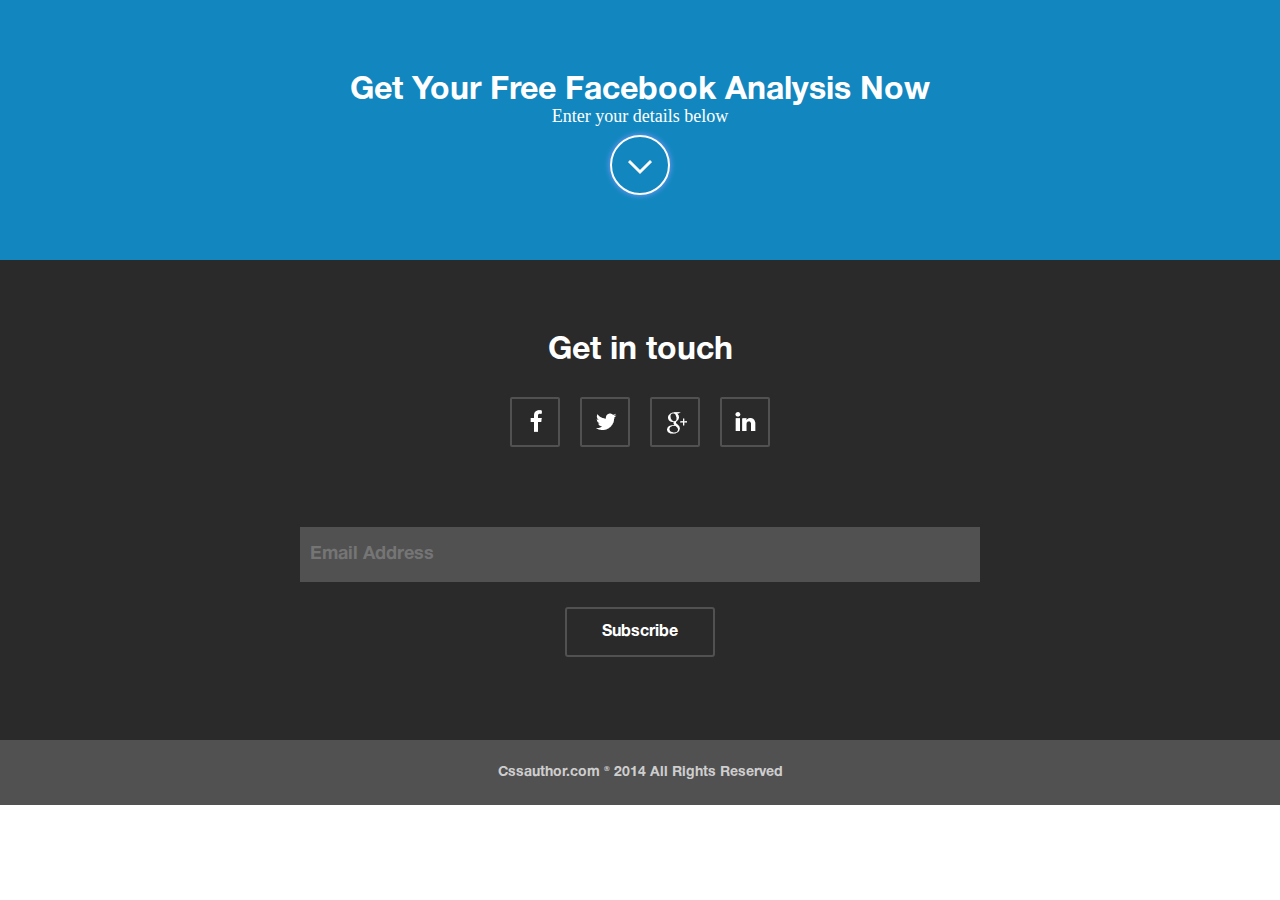
<file: index.html>
<!doctype html>
<html lang="en">
<head>
    <meta charset="UTF-8">
    <link rel="stylesheet" href="main.css">
    <script src="//ajax.googleapis.com/ajax/libs/jquery/3.1.0/jquery.min.js"></script>
    <meta name="viewport" content="width=device-width, initial-scale=1.0">
    <link href="https://fonts.googleapis.com/css?family=Roboto+Condensed:300,300i,400,400i,700,700i" rel="stylesheet">
    <title>Document</title>

    <script>
        $(function(){
            $('.enter').click(function(){
                $(".send-info").fadeIn(500);
                $(".analysis").css({
                    "height": "850px",

                });
            });

            $(".exit").click(function () {
                return false;

            });
            $(".exit").click(function () {
                $(".send-info").fadeOut(500);
                setTimeout(function () {
                    $(".analysis").css({
                        "height": "260px",
                        "padding": "75px 15px"
                    });
                }, 600)
            });
        });
    </script>

</head>
<body>
    <div class="analysis">
        <h2 class="get-free">Get Your Free Facebook Analysis Now</h2>
        <p class="details">Enter your details below</p>
        <button class="enter"></button>
        <div class="send-info">
            <form action="">
                <p class="explain">Sit down with our experts to receive a free customized marketing plan for your business
                + Learn How To Use Google and Facebook to get 5000% ROI or more</p>
                <input type="text" placeholder="Your Name">
                <input type="tel" placeholder="Contact Number">
                <input type="text" placeholder="Company Name">
                <button type="submit" class="sub">submit now</button>

            </form>
            <button class="exit"></button>
        </div>
    </div>
    <div class="subscribe">
        <h2 class="get-in-touch">Get in touch</h2>
        <div class="Our-links">
            <a class="links-to-us" href="#"></a>
            <a class="links-to-us" href="#"></a>
            <a class="links-to-us" href="#"></a>
            <a class="links-to-us" href="#"></a>
        </div>
        <form action="">
            <input type="email" class="search-line" placeholder="Email Address">
            <button type="submit" class="button-subscribe">Subscribe</button>
        </form>
    </div>
    <footer class="all-rigth"><p class="rights-reserved">Cssauthor.com &#174 2014 All Rights Reserved</p></footer>
</body>
</html>
</file>
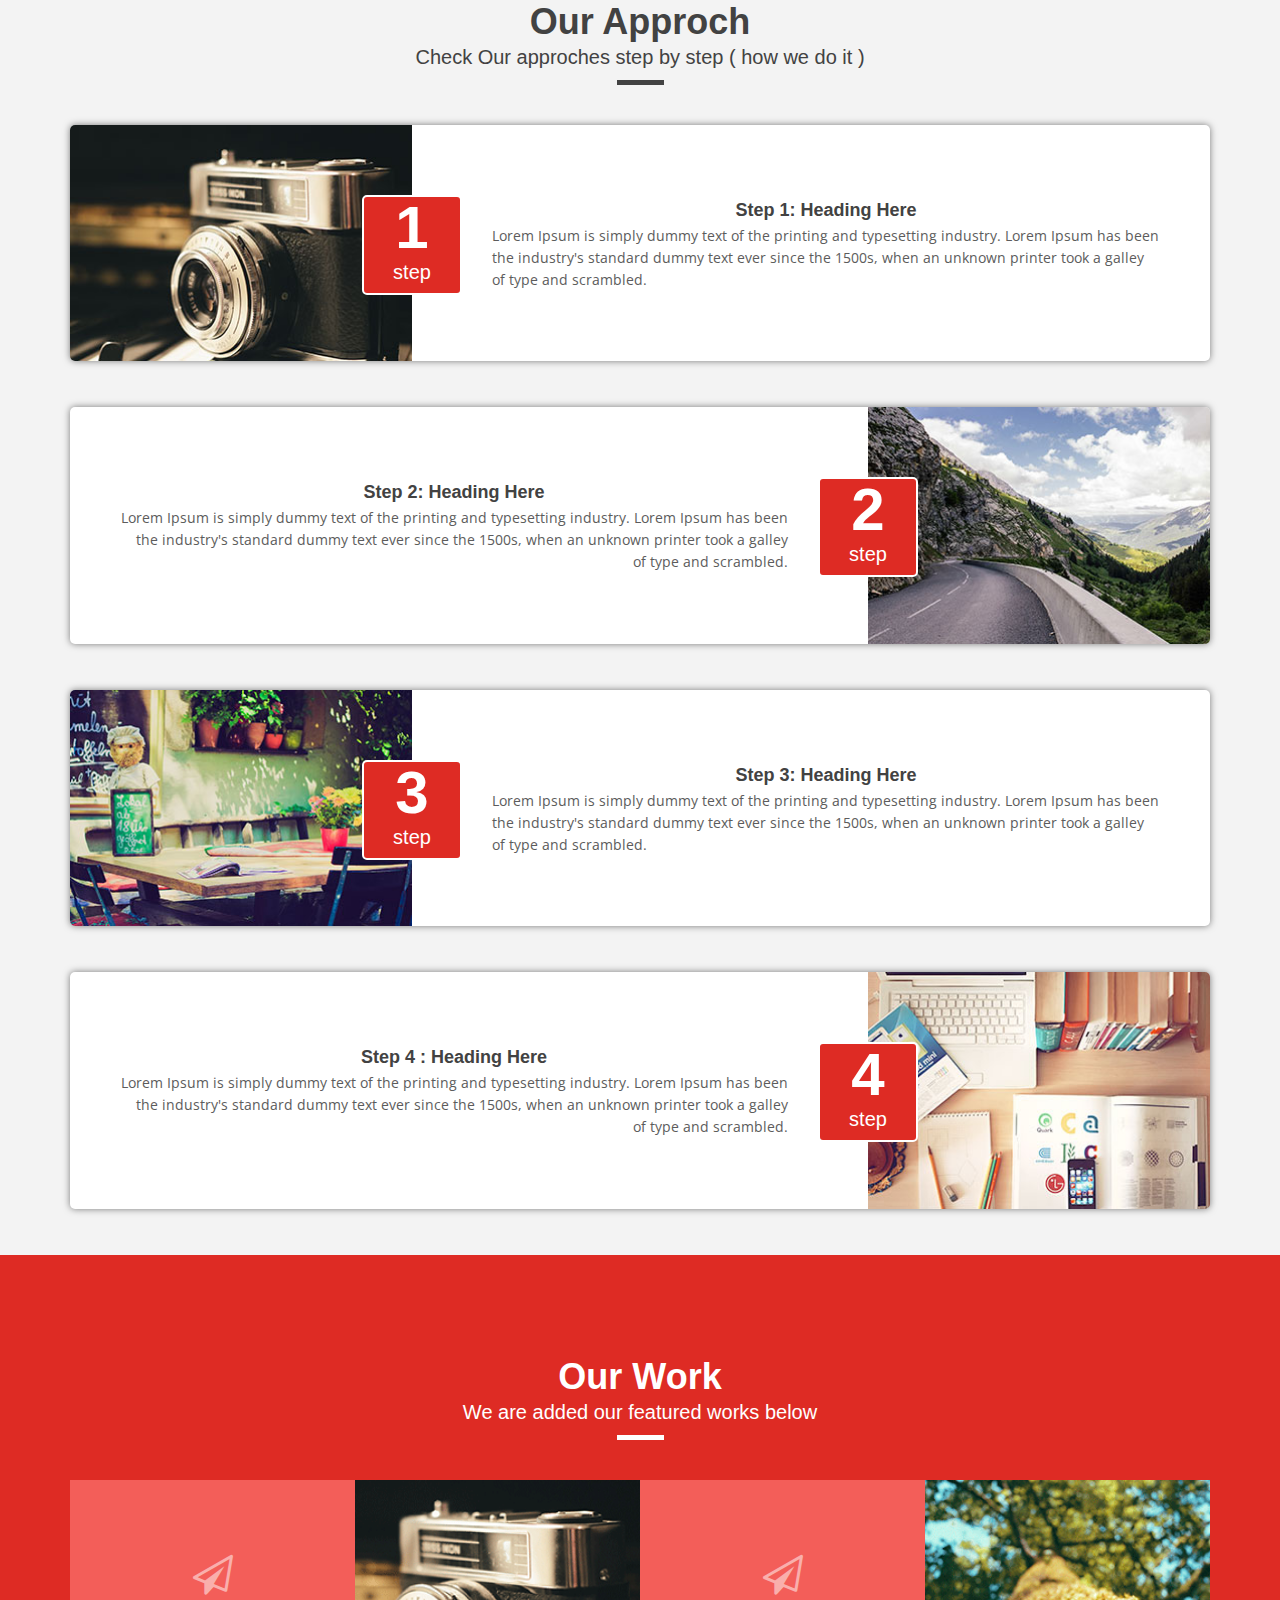
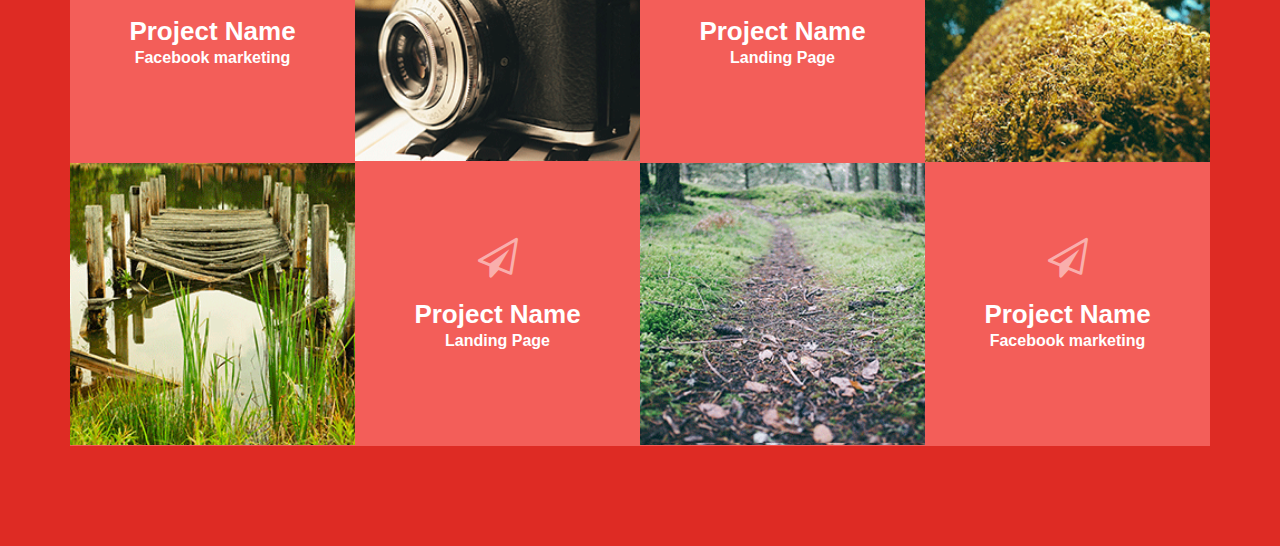
<file: kolinko01/index.html>
<!doctype html>
<html>
	<head>
		<meta charset="utf-8">
		<title>Document</title>
		<meta name="viewport" content="width=device-width initial-scale=1.0">
		<link rel="stylesheet" type="text/css" href="css/normalize.css">
		<link rel="stylesheet" type="text/css" href="css/style.css">
		<link href='http://fonts.googleapis.com/css?family=Open+Sans:300italic,400italic,600italic,700italic,400,300,600,700' rel='stylesheet' type='text/css'>
		<link rel="stylesheet" href="https://maxcdn.bootstrapcdn.com/font-awesome/4.6.1/css/font-awesome.min.css">
	</head>

<body>
<!--                         A P P R O C H                       -->
    <div class="approch">
    	<div class="container">
        	<div class="row">
			
            	<div class="col-lg-12">
                	<h2>Our Approch</h2>
					<h3>Check Our approches step by step ( how we do it )</h3>
					<img class="line" src="img/black_line.png" alt="black_line">
                </div>
            </div>
			
				<div class="row">
					<div class="col-lg-12">
						
						<div class="steps clearfix">
							<div class="left-side-odd">
								<img src="img/step_1.jpg" alt="step_one"/>
							</div>
							<div class="right-side-odd">
								<div class="square-odd">
									<h1>1</h1>
									<br>step
								</div>
							<h3>Step 1: Heading Here</h3>
							<p>Lorem Ipsum is simply dummy text of the printing and typesetting industry. 
							Lorem Ipsum has been the industry's standard dummy text ever since the 1500s, 
							when an unknown printer took a galley of type and scrambled.</p>
							</div>
						</div>
                
						<div class="steps clearfix">
							<div class="left-side-parity">
								<div class="square-parity">
									<h1>2</h1>
									<br>step
								</div>
							<h3>Step 2: Heading Here</h3>
							<p>Lorem Ipsum is simply dummy text of the printing and typesetting industry. 
							Lorem Ipsum has been the industry's standard dummy text ever since the 1500s, 
							when an unknown printer took a galley of type and scrambled.</p>
							</div>
							<div class="right-side-parity">
								<img src="img/step_2.jpg" alt="step_two"/>
							</div>
						</div>
                
						<div class="steps clearfix">
							<div class="left-side-odd">
								<img src="img/step_3.jpg" alt="step_three"/>
							</div>
							<div class="right-side-odd">
								<div class="square-odd">
									<h1>3</h1>
									<br>step
								</div>
							<h3>Step 3: Heading Here</h3>
							<p>Lorem Ipsum is simply dummy text of the printing and typesetting industry. 
							Lorem Ipsum has been the industry's standard dummy text ever since the 1500s, 
							when an unknown printer took a galley of type and scrambled.</p>
							</div>
						</div>
                	
						<div class="steps clearfix">
							<div class="left-side-parity">
								<div class="square-parity">
									<h1>4</h1>
									<br>step
								</div>
							<h3>Step 4 : Heading Here</h3>
							<p>Lorem Ipsum is simply dummy text of the printing and typesetting industry. 
							Lorem Ipsum has been the industry's standard dummy text ever since the 1500s, 
							when an unknown printer took a galley of type and scrambled.</p>
							</div>
							<div class="right-side-parity">
								<img src="img/step_4.jpg" alt="step_four"/>
							</div>
						</div>
                
                </div>
            </div>
        </div>
    </div>
    
<!--                             W O R K                           -->
    <div class="work">
    	<div class="container">
    		<div class="row">
			
        		<div class="col-lg-12">
                	<h2 class="second-title">Our Work</h2>
					<h3 class="second-title">We are added our featured works below</h3>
					<img class="line" src="img/white_line.png" alt="white_line">
                </div>
            </div>
			
            <div class="row">
        		<div class="col-lg-12">
                	
					<div class="mesh">
                    	<i class="fa fa-paper-plane-o" aria-hidden="true"></i>
                        <h3>Project Name</h3>
						<h5>Facebook marketing</h5>
                    </div>
					
                    <div class="mesh">
                    	<img src="img/photo.png" alt="photo"/>
                    </div>
					
                    <div class="mesh">
                    	<i class="fa fa-paper-plane-o" aria-hidden="true"></i>
                        <h3>Project Name</h3>
						<h5>Landing Page</h5>
                    </div>
					
                    <div class="mesh">
                    	<img src="img/moss.png" alt="moss"/>
                    </div>
					
                    <div class="mesh">
                    	<img src="img/pond.png" alt="pond"/>
                    </div>
					
                    <div class="mesh">
                    	<i class="fa fa-paper-plane-o" aria-hidden="true"></i>
                        <h3>Project Name</h3>
						<h5>Landing Page</h5>
                    </div>
					
                    <div class="mesh">
                    	<img src="img/trail.png" alt="trail"/>
                    </div>
					
                    <div class="mesh">
                    	<i class="fa fa-paper-plane-o" aria-hidden="true"></i>
                        <h3>Project Name</h3>
						<h5>Facebook marketing</h5>
                    </div>
					
                </div>
            </div>
        </div>
    </div>
</body>
</html>
</file>
<file: main.css>
html, body, div, span, applet, object, iframe,
h1, h2, h3, h4, h5, h6, p, blockquote, pre,
a, abbr, acronym, address, big, cite, code,
del, dfn, em, img, ins, kbd, q, s, samp,
small, strike, strong, sub, sup, tt, var,
b, u, i, center,
dl, dt, dd, ol, ul, li,
fieldset, form, label, legend,
table, caption, tbody, tfoot, thead, tr, th, td,
article, aside, canvas, details, embed,
figure, figcaption, footer, header, hgroup,
menu, nav, output, ruby, section, summary,
time, mark, audio, video, button {
  margin: 0;
  padding: 0;
  border: 0;
  font-size: 100%;
  font: inherit;
  vertical-align: baseline;
  box-sizing: border-box; }

/* HTML5 display-role reset for older browsers */
article, aside, details, figcaption, figure,
footer, header, hgroup, menu, nav, section {
  display: block; }

body {
  line-height: 1; }

ol, ul {
  list-style: none; }

blockquote, q {
  quotes: none; }

blockquote:before, blockquote:after,
q:before, q:after {
  content: '';
  content: none; }

table {
  border-collapse: collapse;
  border-spacing: 0; }

@font-face {
  font-family: 'Helvetica';
  src: url(../fonts/helveticaneuecyr-bold.otf); }
@font-face {
  font-family: 'HelveticaNeue, light';
  src: url(../fonts/HelveticaNeue-Light.ttf); }
h2.get-free, h2.get-in-touch {
  color: white;
  font-size: 32px;
  font-family: Helvetica;
  word-wrap: break-word;
  font-weight: bold; }

p.details {
  color: white;
  font-size: 18px;
  font-family: "Helvetica, light"; }

p.explain {
  font-family: Helvetica;
  font-size: 14px;
  line-height: 17px;
  color: grey;
  margin-bottom: 35px; }

footer p {
  color: #cecece;
  font-size: 14px;
  font-family: Helvetica;
  line-height: 65px; }

.analysis {
  width: 100%;
  height: 260px;
  background-color: #1287bf;
  text-align: center;
  padding: 75px 0; }

.enter {
  width: 60px;
  height: 60px;
  margin: 10px 0;
  border: 2px solid white;
  border-radius: 50%;
  background-color: transparent;
  background-image: url("images/arrow-down.png");
  background-repeat: no-repeat;
  background-position: 16px 23px;
  cursor: pointer;
  outline: none;
  box-shadow: 0 0 5px 1px cornflowerblue; }
  .enter:hover {
    box-shadow: 0 0 10px 7px cornflowerblue; }

.send-info {
  width: 680px;
  height: 450px;
  padding: 60px;
  margin: 45px auto;
  background: #fff;
  display: none;
  position: relative; }
  .send-info:before {
    position: absolute;
    content: "";
    top: -59px;
    left: calc(50% - 30px);
    border: 30px solid transparent;
    border-bottom: 30px solid white; }
  .send-info input {
    width: 75%;
    height: 50px;
    font-size: 18px;
    line-height: 50px;
    color: #1287bf;
    font-family: Helvetica;
    padding-left: 10px;
    box-sizing: border-box;
    margin: 5px 0;
    border-radius: 3px;
    border: 2px solid gainsboro; }
    .send-info input:hover {
      box-shadow: 0 0 3px 1px #1287bf; }
  .send-info .sub {
    box-sizing: border-box;
    width: 150px;
    height: 45px;
    font-family: Helvetica;
    background-color: #de2b24;
    border-radius: 3px;
    border: none;
    outline: none;
    display: block;
    margin: 35px auto auto auto;
    color: white;
    font-weight: bold;
    text-transform: uppercase;
    cursor: pointer; }
    .send-info .sub:hover {
      background-color: transparent;
      border: 3px solid #de2b24;
      color: #de2b24; }
  .send-info .exit {
    position: absolute;
    width: 45px;
    height: 45px;
    top: -22.5px;
    right: -22.5px;
    border: 2px solid white;
    background-color: #de2b24;
    border-radius: 50%;
    background-image: url("images/X.png");
    cursor: pointer;
    outline: none;
    background-repeat: no-repeat;
    background-position: 13px 12px; }

.subscribe {
  width: 100%;
  height: 480px;
  background-color: #2a2a2a;
  text-align: center;
  padding: 75px 0; }
  .subscribe .Our-links {
    display: flex;
    justify-content: center;
    width: 100%;
    height: 50px;
    margin: 30px auto 80px auto; }
    .subscribe .Our-links .links-to-us {
      height: 50px;
      width: 50px;
      border: 2px solid #515151;
      border-radius: 2px;
      margin: 0 10px;
      background-image: url("images/sprite-links.png");
      background-repeat: no-repeat; }
      .subscribe .Our-links .links-to-us:nth-child(1) {
        background-position: 18px 10px; }
      .subscribe .Our-links .links-to-us:nth-child(2) {
        background-position: -48px 10px; }
      .subscribe .Our-links .links-to-us:nth-child(3) {
        background-position: -116px 13px; }
      .subscribe .Our-links .links-to-us:nth-child(4) {
        background-position: -187px 11px; }
      .subscribe .Our-links .links-to-us:hover {
        border: 2px solid #de2b24; }

.search-line {
  width: 680px;
  height: 55px;
  box-sizing: border-box;
  background-color: #515151;
  border: none;
  outline: none;
  padding-left: 10px;
  font-size: 18px;
  font-family: Helvetica;
  color: white; }
  .search-line:hover {
    box-shadow: inset 0 0 6px 2px grey; }

.button-subscribe {
  background-color: transparent;
  border: 2px solid #515151;
  color: white;
  box-sizing: border-box;
  width: 150px;
  height: 50px;
  font-family: Helvetica;
  border-radius: 3px;
  outline: none;
  font-weight: bold;
  cursor: pointer;
  display: block;
  margin: 25px auto; }
  .button-subscribe:hover {
    border: 2px solid #de2b24; }

footer {
  height: 65px;
  width: 100%;
  text-align: center;
  background-color: #515151; }

@media screen and (max-width: 900px) {
  .send-info {
    width: 70%; }

  .search-line {
    width: 70%; }

  .analysis, .subscribe {
    padding: 55px 15px !important; } }
@media screen and (max-width: 600px) {
  .send-info {
    padding: 30px 15px; }
    .send-info input {
      width: 80%; }
    .send-info .explain {
      margin-bottom: 35px; }
    .send-info .sub {
      margin-top: 35px; }

  .subscribe {
    height: 365px; }
    .subscribe .Our-links {
      margin: 30px auto 40px auto; }

  .analysis, .subscribe {
    padding: 45px 15px !important; } }
@media screen and (max-width: 450px) {
  .sub {
    width: 110px; }

  .send-info input {
    font-size: 16px; }

  h2.get-free, h2.get-in-touch, h2.get-in-touch {
    font-size: 28px; } }

/*# sourceMappingURL=main.css.map */
</file>
<file: kolinko01/css/style.css>
html, body, div, span, h1, h2, h3, h4, h5, h6, p, a, img, i {
	font: inherit;
	font-size: 100%;
	margin: 0;
	padding: 0;
	border: 0;
}

body {
	font-family: "Helvetica Neue", Gotham, Helvetica, Arial, sans-serif;
	line-height: 22px;
}

p {
	font-family: 'Open Sans', sans-serif;
	font-size: 14px;
	color: #5c5c5c;
}

h2 {
	font-size: 36px;
	line-height: 44px;
	font-weight: 700;
	color: #424242;
	text-align: center;
}

h3 {
	font-size: 20px;
	line-height: 26px;
	font-weight: 300;
	color: #424242;
	text-align: center;
}

img.line {
	display: block;
	margin: 10px auto 40px;	
}

.approch {
	background: #f3f3f3;
}

.steps {
	width: 100%;
	display: block;
	background: #fff;
	border-radius: 5px;
	box-shadow: 0 0 7px rgba(0, 0, 0, 0.5);
	margin-bottom:40px;	
}

.left-side-odd , .right-side-parity{
	width: 30%;
	float: left;
}

.right-side-odd , .left-side-parity{
	width: 70%;
	float: left;
	padding: 70px 50px 70px 80px;
	position: relative;
}

.left-side-parity {
	text-align: right;
	padding: 70px 80px 70px 50px;
}

.left-side-odd img {
	width: 100%;
	display: block;
	border-radius: 5px 0 0 5px;
}

.right-side-parity img {
	width: 100%;
	display: block;
	border-radius: 0 5px 5px 0;
}

.square-odd {
	font-size: 20px;
	width: 100px;
	height: 100px;
	color: #fff;
	border: 2px solid #fff;
	border-radius: 5px;
	background: #de2b24;
	text-align: center;
	padding-top: 20px;
	position: absolute;
	left: -50px;
}

.square-parity {
	font-size: 20px;
	width: 100px;
	height: 100px;
	color: #fff;
	border: 2px solid #fff;
	border-radius: 5px;
	background: #de2b24;
	text-align: center;
	padding-top: 20px;
	position:absolute;
    right: -50px;
}

.square-odd h1, .square-parity h1 {
	font-size: 60px; 
	font-family: Georgia, Arial, serif;
	font-weight: bold;
}

.steps h3 {
	font-size: 18px; 
	font-weight: 700; 
	color: #424242; 
	line-height: 30px;
}

.work {
	background: #de2b24;
	padding: 100px 0;	
}

h2.second-title {
	font-size: 36px;
	line-height: 44px;
	font-weight: 700;
	color: #fff;
	text-align: center;
}

h3.second-title {
	font-size: 20px;
	line-height: 26px;
	font-weight: 300;
	color: #fff;
	text-align: center;
}

.mesh {
	width: 25%; 
	float: left; 
	background: #f35e59; 
	text-align: center; 
	min-height: 283px;
}

.mesh img {
	width: 100%; 
	display: block;
}

.mesh i {
	padding: 75px 0 20px;
	color: #f9afac;
	font-size: 40px;	
}

.mesh h3{
	font-size: 26px;
	color: #fff;
	line-height: 32px;	
	font-weight: 700;
}

.mesh h5{
	font-size: 16px;
	font-weight: 700;	
	color: #fff;
}

.clearfix {
	display: inline-block;
}

* html .clearfix {
	height: 1%;
}




@media only screen and (min-width: 992px) and (max-width: 1200px) {
	.mesh {
		min-height: 235px;
	}
	
	.left-side-parity {
		padding: 50px 80px 50px 50px;
	}
	
	.right-side-odd, .left-side-parity {
		padding: 50px 50px 50px 80px;
	}
}


@media only screen and (min-width: 768px) and (max-width: 991px) {
	.mesh {
		min-height: 180px;
	}
	
	.mesh i {
		padding: 24px 0 20px;
	}
	
	.right-side-odd, .left-side-parity {
		padding: 15px 15px 15px 40px;
	}

	.left-side-parity {
		padding: 15px 40px 15px 15px;
	}

	.square-odd {
		width: 60px;
		height: 80px;
		padding-top: 3px;
		left: -30px;
		font-size: 16px;
		top: 30px;
	}
	
	.square-parity {
	    width: 60px;
		height: 80px;
		padding-top: 3px;
		right: -30px;
		font-size: 16px;
		top: 30px;
	}
	
	.square-odd h1, .square-parity h1 {
		font-size: 36px;
	}
}


@media only screen and (max-width: 767px) {
	.work {
		padding: 30px 0;
	}
	
	.mesh {
		width: 50%;
		min-height: 225px;
		border-bottom: 1px solid #fff;
		margin-bottom: 5px;
	}
	
	.mesh i {
		padding: 50px 0 20px;
	}
	
	.approch {
		padding: 30px 0;
	}
	
	.left-side-odd, .right-side-parity {
		width: 100%;	   
	}
	
	.right-side-odd { 
		padding: 70px 25px 30px 25px;
	}
	
	.right-side-odd, .left-side-parity {
		width: 100%;		
	}
	
	.left-side-parity {
		text-align: left;
		padding: 25px 25px 70px 25px;
	}
	
	.square-odd {
		left: 0;
		right: 0;
		top: 0;
		margin: -45px auto 0;
	}
	
	.square-parity {
		left: 0;
		right: 0;
		bottom: 0;
		margin: 0 auto -45px;
	}
	
	.about p {
		margin-bottom: 20px;
	}
}


@media only screen and (max-width: 479px) {
	.mesh {
		width: 100%;
		border: 0;
	}
	
	.left-side-odd img {
		width: 100%;
		display: block;
		border-radius: 5px 5px 0 0;
	}
	
	.right-side-parity img {
		width: 100%;
		display: block;
		border-radius: 0 0 5px 5px;
	}
	
	h2.first-title , .work h2 , .contact h2 {
		font-size: 28px;
		line-height: 36px;
	}
	
	h4.first-title , .work h3 {
		font-size: 16px;
	}
}
</file>
